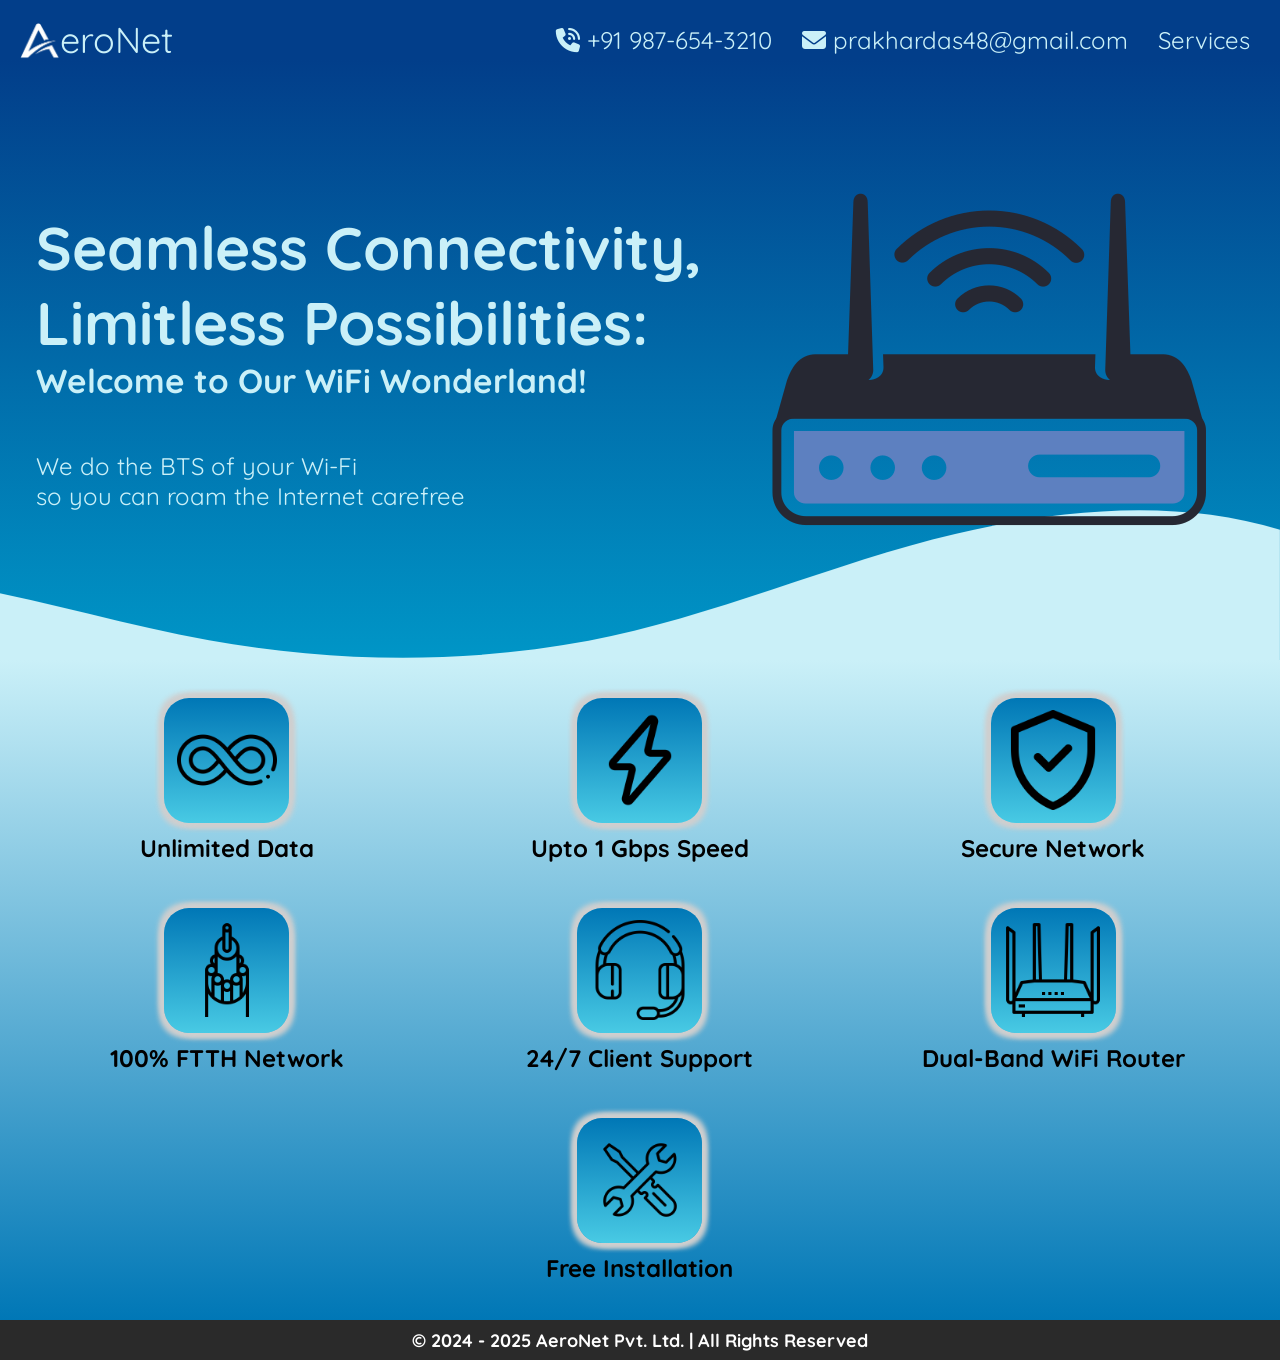
<file: Landing Page/index.html>
<!DOCTYPE html>
<html lang="en">
<head>
	<meta charset="UTF-8">
	<meta name="viewport" content="width=device-width, initial-scale=1.0">
	<title>AeroNet</title>
	<link rel="stylesheet" href="./styles.css">
	<link rel="shortcut icon" href="./images/favicon.png" type="image/x-icon">
	<!-- Fonts -->
	<link rel="preconnect" href="https://fonts.googleapis.com">
	<link rel="preconnect" href="https://fonts.gstatic.com" crossorigin>
	<link href="https://fonts.googleapis.com/css2?family=Quicksand:wght@500&display=swap" rel="stylesheet">
	<!-- Icons -->
	<link rel="stylesheet" href="https://cdnjs.cloudflare.com/ajax/libs/font-awesome/6.5.1/css/all.min.css" integrity="sha512-DTOQO9RWCH3ppGqcWaEA1BIZOC6xxalwEsw9c2QQeAIftl+Vegovlnee1c9QX4TctnWMn13TZye+giMm8e2LwA==" crossorigin="anonymous" referrerpolicy="no-referrer" />
</head>
<body>
		<header class="navbar">
			<a href="" class="logo-text"><img src="./images/logo.png" alt="Logo" class="logo">eroNet</a>
			<ul>
				<li><a href="tel:+919860826144"><i class="fa-solid fa-phone-volume"></i> +91 987-654-3210</a></li>
				<li><a href="mailto:prakhardas48@gmail.com"><i class="fa-solid fa-envelope"></i>  prakhardas48@gmail.com</a></li>
				<li><a href="#service">Services</a></li>
			</ul>
		</header>
		<section class="home">
			<div>
				<h1>Seamless Connectivity, <br> Limitless Possibilities:</h1>
				<h5>Welcome to Our WiFi Wonderland!</h5><br>
				<p class="info">
					We do the BTS of your Wi-Fi <br>so you can roam the Internet carefree
				</p>
			</div>
			
			<img src="./images/router.png" alt="router" class="router">
			<div class="wave1">
				<svg data-name="Layer 1" xmlns="http://www.w3.org/2000/svg" viewBox="0 0 1200 120" preserveAspectRatio="none">
					<path d="M321.39,56.44c58-10.79,114.16-30.13,172-41.86,82.39-16.72,168.19-17.73,250.45-.39C823.78,31,906.67,72,985.66,92.83c70.05,18.48,146.53,26.09,214.34,3V0H0V27.35A600.21,600.21,0,0,0,321.39,56.44Z" class="shape-fill"></path>
				</svg>
			</div>
		</section>
		<section class="services" id="service">
			<div class="block-container">
				<div class="block">
					<div class="image-container">
						<img src="./images/services/infinite.png" alt="unlimited-internet">
					</div>
					<div class="text-container">
						Unlimited Data
					</div>
				</div>

				<div class="block">
					<div class="image-container">
						<img src="./images/services/flash.png" alt="fast">
					</div>
					<div class="text-container">
						Upto 1 Gbps Speed
					</div>
				</div>

				<div class="block">
					<div class="image-container">
						<img src="./images/services/secure.png" alt="secure">
					</div>
					<div class="text-container">
						Secure Network
					</div>
				</div>
			</div>

			<div class="block-container">
				<div class="block">
					<div class="image-container">
						<img src="./images/services/optical-fiber.png" alt="optical-fibre">
					</div>
					<div class="text-container">
						100% FTTH Network
					</div>
				</div>

				<div class="block">
					<div class="image-container">
						<img src="./images/services/headphone.png" alt="call-support">
					</div>
					<div class="text-container">
						24/7 Client Support
					</div>
				</div>

				<div class="block">
					<div class="image-container">
						<img src="./images/services/router.png" alt="dual-band">
					</div>
					<div class="text-container">
						Dual-Band WiFi Router
					</div>
				</div>

			</div>
			<div class="block-container">
				<div class="block">
					<div class="image-container">
						<img src="./images/services/free.png" alt="free-services">
					</div>
					<div class="text-container">
						Free Installation
					</div>
				</div>
			</div>

		</section>

		<footer>
			&#169; 2024 - 2025 AeroNet Pvt. Ltd. | All Rights Reserved
		</footer>
</body>
</html>
</file>
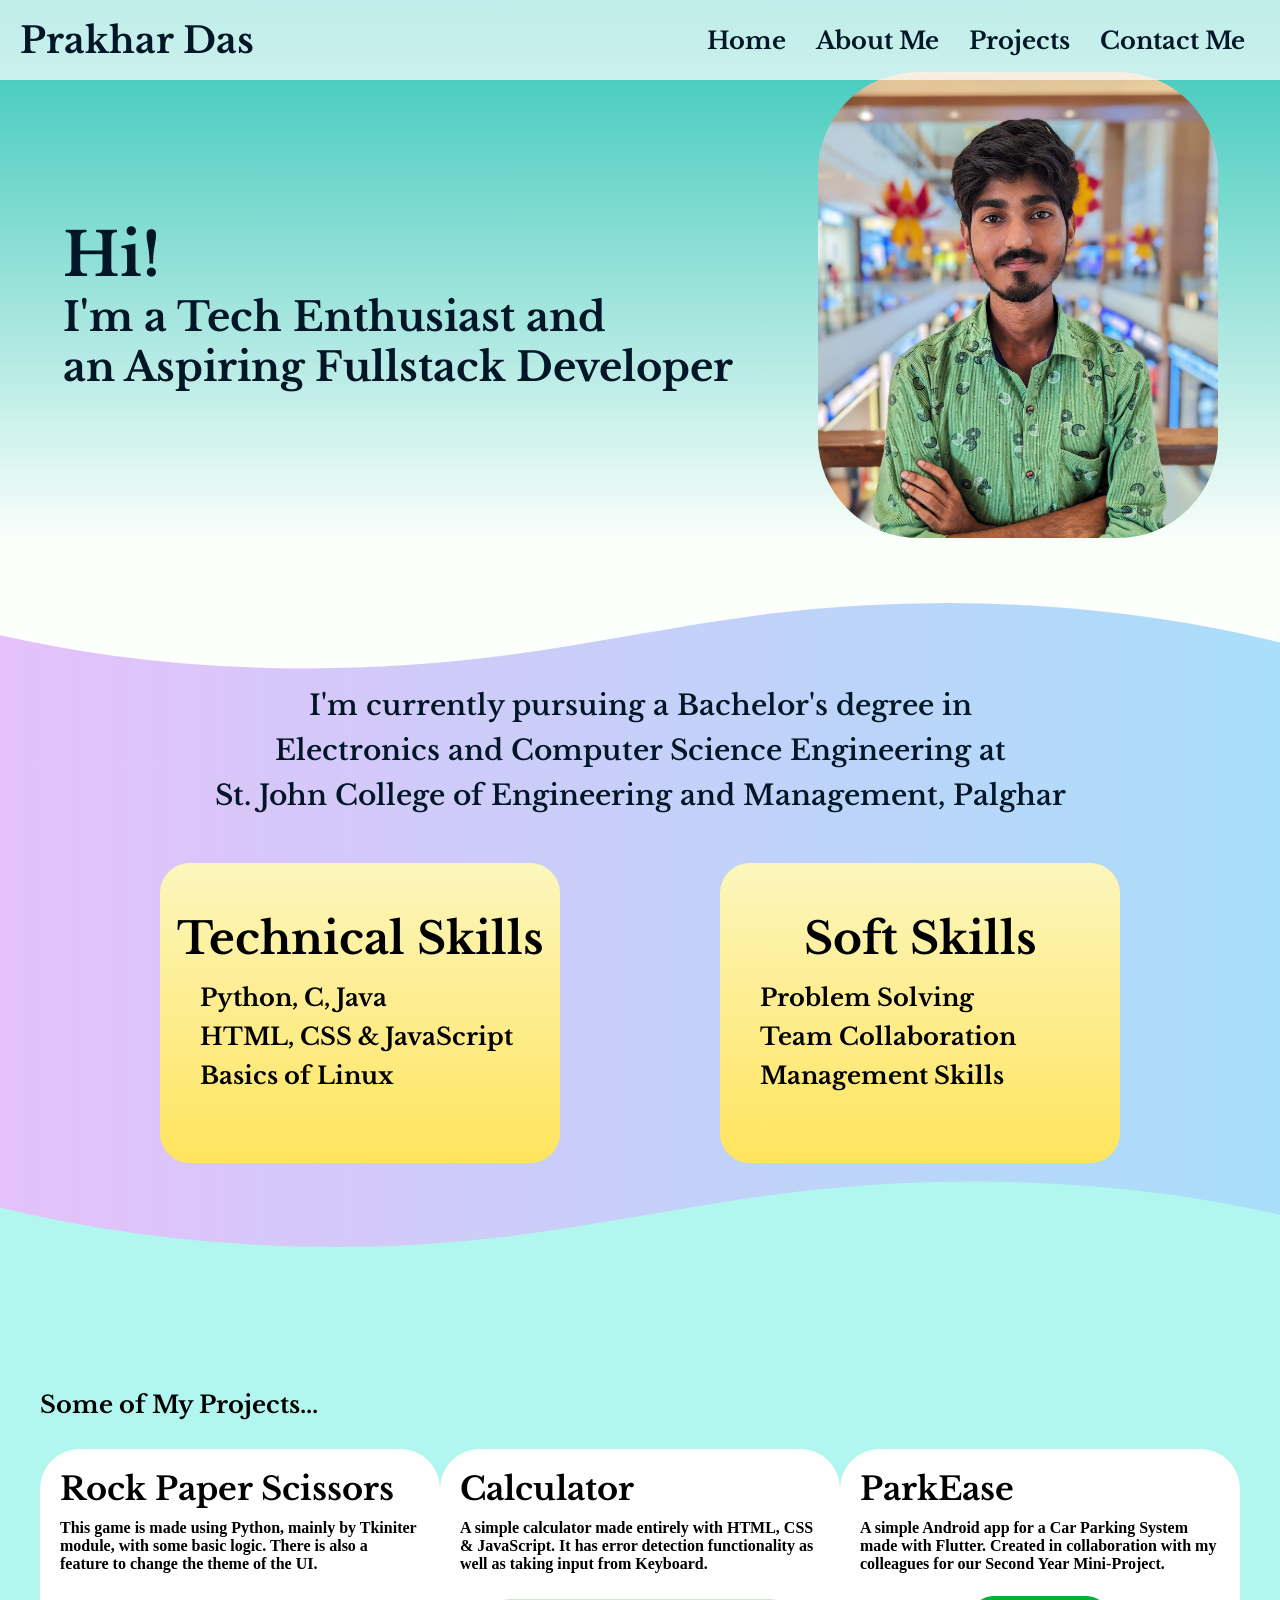
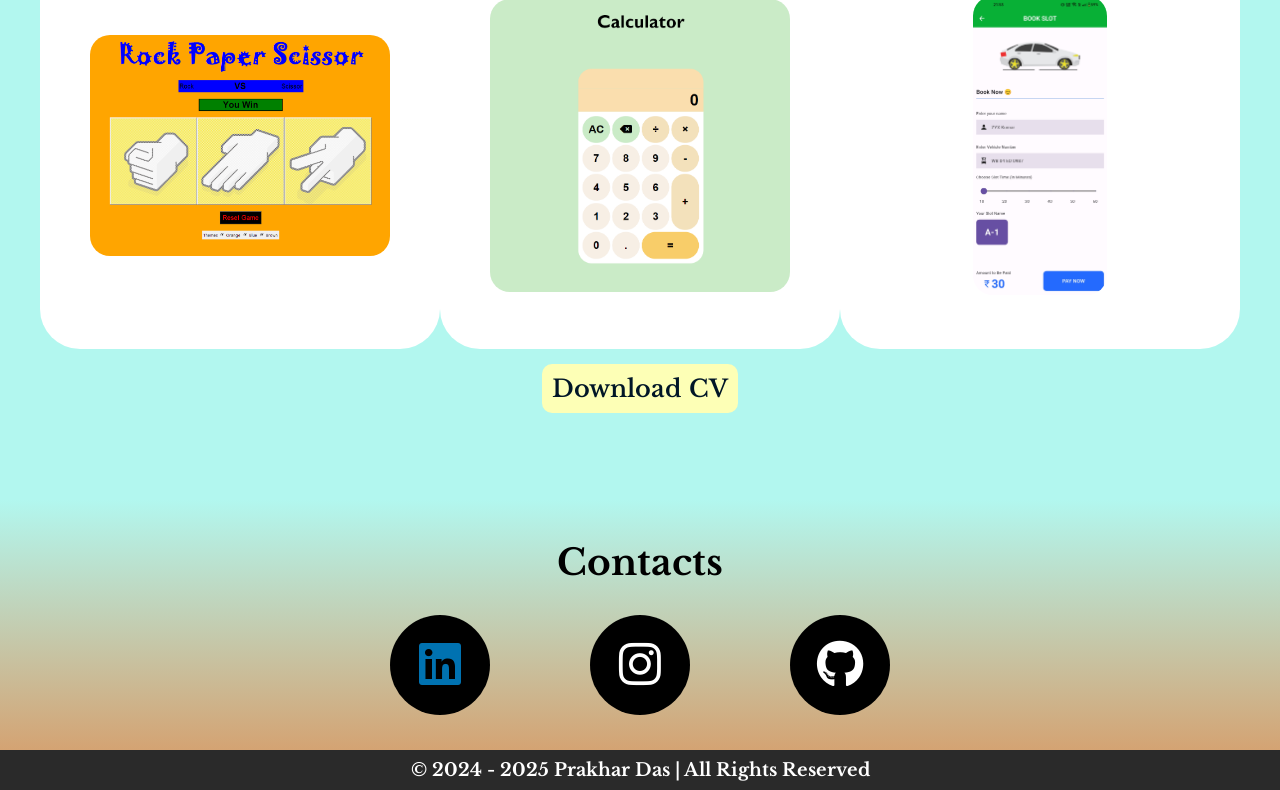
<file: Portfolio/index.html>
<!DOCTYPE html>
<html lang="en">
<head>
	<meta charset="UTF-8">
	<meta name="viewport" content="width=device-width, initial-scale=1.0">
	<link rel="stylesheet" href="styles.css">
	<title>It's Me</title>
	<link rel="shortcut icon" href="./images/favicon.png" type="image/x-icon">
	<!-- icons -->
	<link rel="stylesheet" href="https://cdnjs.cloudflare.com/ajax/libs/font-awesome/6.5.1/css/all.min.css" integrity="sha512-DTOQO9RWCH3ppGqcWaEA1BIZOC6xxalwEsw9c2QQeAIftl+Vegovlnee1c9QX4TctnWMn13TZye+giMm8e2LwA==" crossorigin="anonymous" referrerpolicy="no-referrer" />
</head>
<body>
	<header class="navbar">
		<a href="" class="logo-text">Prakhar Das</a>
		<ul>
			<li><a href="#home">Home</a></li>
			<li><a href="#aboutMe">About Me</a></li>
			<li><a href="#projects">Projects</a></li>
			<li><a href="#contacts">Contact Me</a></li>
		</ul>
	</header>
	<section class="home" id="home">
		<div>
			<h1>Hi!</h1>
			<p class="info">
				I'm a Tech Enthusiast and <br>an Aspiring Fullstack Developer
			</p>
		</div>
		<img src="./images/portrait.jpeg" alt="portrait">
	</section>

	<section class="aboutMe" id="aboutMe">
		<div class="wave-1">
			<svg data-name="Layer 1" xmlns="http://www.w3.org/2000/svg" viewBox="0 0 1200 120" preserveAspectRatio="none">
				<path d="M985.66,92.83C906.67,72,823.78,31,743.84,14.19c-82.26-17.34-168.06-16.33-250.45.39-57.84,11.73-114,31.07-172,41.86A600.21,600.21,0,0,1,0,27.35V120H1200V95.8C1132.19,118.92,1055.71,111.31,985.66,92.83Z" class="shape-fill"></path>
			</svg>
		</div>
		<div class="bio">
			<p>I'm currently pursuing a Bachelor's degree in </p>
			<p>Electronics and Computer Science Engineering at </p>
			<p>St. John College of Engineering and Management, Palghar</p>
		</div>

		<div class="skills">
			<div class="technical-skills">
				<h2>Technical Skills</h2>
				<ul class="technical">
					<li>Python, C, Java</li>
					<li>HTML, CSS & JavaScript</li>
					<li>Basics of Linux</li>
				</ul>
			</div>

			<div class="soft-skills">
				<h2>Soft Skills</h2>
				<ul class="soft">
					<li>Problem Solving</li>
					<li>Team Collaboration</li>
					<li>Management Skills</li>
				</ul>
			</div>
		</div>
		<div class="wave-2">
			<svg data-name="Layer 1" xmlns="http://www.w3.org/2000/svg" viewBox="0 0 1200 120" preserveAspectRatio="none">
				<path d="M985.66,92.83C906.67,72,823.78,31,743.84,14.19c-82.26-17.34-168.06-16.33-250.45.39-57.84,11.73-114,31.07-172,41.86A600.21,600.21,0,0,1,0,27.35V120H1200V95.8C1132.19,118.92,1055.71,111.31,985.66,92.83Z" class="shape-fill"></path>
			</svg>
		</div>
		
	</section>
	
	<section id="projects" class="projects">
		<h2>Some of My Projects...</h2>
		<div class="projects-container">
			<div class="prod">
				<h3>Rock Paper Scissors</h3>
				<p>This game is made using Python, mainly by Tkiniter module, with some basic logic. There is also a feature to change the theme of the UI.</p>
				<div class="image-box">
					<img src="./images/rockpaper.png" alt="image">
				</div>
			</div>

			<div class="prod">
				<h3>Calculator</h3>
				<p>A simple calculator made entirely with HTML, CSS & JavaScript. It has error detection functionality as well as taking input from Keyboard.</p>
				<div class="image-box">
					<img src="./images/calculator.png" alt="">
				</div>
			</div>

			<div class="prod">
				<h3>ParkEase</h3>
				<p>A simple Android app for a Car Parking System made with Flutter. Created in collaboration with my colleagues for our Second Year Mini-Project.</p>
				<div class="image-box">
					<img src="./images/parkease.jpg" alt="">
				</div>
			</div>
		</div>
		<div class="resume">
			<div class="download-button"><a href="./cv.pdf" download="CV - Prathamesh Yandolli">Download CV</a></div>
		</div>
	</section>
	
	<section id="contacts" class="contacts">
		<h1>Contacts</h1>
		<div class="link-container">
			<a href="https://www.linkedin.com/in/prakhardas48/" target="_blank">
				<div class="icon linked"><i class="fa-brands fa-linkedin fa-2xl"></i></div>
			</a><a href="https://www.instagram.com/prakhar__das48/" target="_blank">
				<div class="icon insta"><i class="fa-brands fa-instagram fa-2xl"></i></div>
			</a><a href="https://github.com/PrakharDas" target="_blank">
				<div class="icon git"><i class="fa-brands fa-github fa-2xl"></i></div>
			</a>
		</div>
	</section>

	<footer>
		&#169; 2024 - 2025 Prakhar Das | All Rights Reserved
	</footer>
</body>
</html>
</file>
<file: Landing Page/styles.css>
html {
	scroll-behavior: smooth;
}

* {
	box-sizing: border-box;
	margin: 0;
	padding: 0;
}

body {
	width: 100%;
	margin: 0;
	padding: 0;
	font-size: 40px;
	font-family: 'Quicksand', sans-serif;
}

section {
	position: relative;
}

/* Navbar */
.navbar {
	width: 100%;
	height: 60px;
	display: flex;
	justify-content: space-between;
	align-items: center;
	background-color: #023E8A;
	font-size: 24px;
	padding-top: 20px;
}

.navbar ul {
	position: relative;
	display: flex;
	justify-content: space-around;
	right: 15px;
}
.navbar ul li {
	list-style: none;
	padding: 15px;
}

.navbar a {
	text-decoration: none;
	color: #CAF0F8;	
	transition: color 0.3s ease-in-out; 
}

.logo {
	position:relative;
	top: 5px;
	left: 20px;
	width: 40px;
	margin-right: 20px;
}

.logo-text {
	font-size: 36px;
}

a:hover {
	color: #66ff8a;
}

/* First section */
.home {
	height: 600px;
	padding: 20px;
	display: flex;
	font-size: 40px;
	justify-content: space-around;
	align-items: center;
	color: #CAF0F8;	
	background: linear-gradient(#023E8A, #0096C7);
}

.router {
	min-width: 200px;
	max-width: 512px;
	position: relative;
	z-index: 1;
}

.info {
	font-size: 24px;
}

.wave1 {
	position: absolute;
    bottom: 0;
    left: 0;
    width: 100%;
    overflow: hidden;
    line-height: 0;
    transform: rotate(180deg);
}

.wave1 svg {
	position: relative;
    display: block;
    width: calc(142% + 1.3px);
    height: 163px;
    transform: rotateY(180deg);
}

.wave1 .shape-fill {
	fill: #CAF0F8;
}

/* Second Section */
.services {
	height: 660px;
	padding: 20px;
	background: linear-gradient(#CAF0F8, #0077B6);
}

.block-container {
	height: 200px;
	display: flex;
	justify-content: space-around;
	align-items: stretch;
	margin-bottom: 10px;
}

.block {
	display: flex;
	flex-direction: column;
	justify-content: center;
	align-items: center;
	width: 33.33333%;
}

.image-container {
	width: 125px;
	height: 125px;
	display: flex;
	flex-direction: column;
	justify-content: center;
	align-items: center;
	background: linear-gradient(#0077B6,#48CAE4);
	box-shadow: 5px 5px 5px #cfcfcf,
				5px -5px 5px #cfcfcf,
				-5px -5px 5px #cfcfcf,
				-5px 5px 5px #cfcfcf;
	border-radius: 25px;
}

.image-container img {
	width: 80%; 
	height: 80%; 
	object-fit: cover; 
}

.text-container {
	margin-top: 10px;
	display: flex;
	justify-content: center;
	align-items: center;
	height: 30px;
	width: 300px;
	font-size: 24px;
	font-weight: 700;
	overflow: hidden;
}



/* Footer */
footer {
	height: 40px;
	display: flex;
	justify-content: center;
	align-items: center;
	font-size: 18px;
	font-weight: 800;
	color: #fff;
	background-color: #2a2a2a;
}
</file>
<file: Portfolio/styles.css>
@import url('https://fonts.googleapis.com/css2?family=Libre+Baskerville&display=swap');
html {
	scroll-behavior: smooth;
}

* {
	box-sizing: border-box;
	margin: 0;
	padding: 0;
}

body {
	width: 100%;
    margin: 0;
    padding: 0;
	font-family: 'Libre Baskerville', serif;
}

section {
	position: relative;
}

/* Navbar */
.navbar {
	position: fixed;
	z-index: 1;
	top: 0;
	width: 100%;
	height: 80px;
	display: flex;
	justify-content: space-between;
	align-items: center;
	background-color: rgba(255,255,255, 0.7);
	font-size: 24px;
	padding: 20px;
}

.navbar ul {
	display: flex;
	justify-content: space-around;
}
.navbar ul li {
	list-style: none;
	padding: 15px;
}

.navbar a {
	font-weight: 700;
	text-decoration: none;
	color: #011627;	
	transition: color 0.3s ease-in-out; 
}

.logo-text {
	font-size: 36px;
}

a:hover {
	color: #ff9c31;
}

.home {
	height: 550px;
	padding: 20px;
	padding-top: 80px;
	display: flex;
	font-size: 40px;
	font-weight: 800;
	justify-content: space-around;
	align-items: center;
	color: #011627;	
	background: linear-gradient(#2EC4B6, #FDFFFC);
}

.home img {
	min-width: 150px;
	max-width: 400px;
	border-radius: 100px;
}

/* About Me */
.aboutMe {
	height: 750px;
	display: flex;
	justify-content: center;
	align-items: center;
	flex-direction: column;
	font-size: 24px;
	background: linear-gradient(0.25turn,#E4C1F9, #a9def9);
}

.aboutMe p{
	margin-bottom: 10px;
}

.wave-1 {
	position: absolute;
	top: -1px;
	left: 0;
	width: 100%;
	overflow: hidden;
	line-height: 0;
	transform: rotate(180deg);
}

.wave-1 svg {
	position: relative;
	display: block;
	width: calc(147% + 1.3px);
	height: 121px;
}

.wave-1 .shape-fill {
	fill: #FDFFFC;
}

.bio {
	display: flex;
	justify-content: center;
	align-items: center;
	flex-direction: column;
	font-size: 28px;
	color: #011627;
	font-weight: 600;
}

.skills {
	width: 100%;
	margin-top: 40px;
	display: flex;
	justify-content: space-evenly;
	align-items: center;
}

.skills li {
	margin-bottom: 10px;
	font-weight: 700;
	font-size: 24px;
}

.skills ul {
	list-style-type: none;
}

.skills h2 {
	font-size: 44px;

}

.technical-skills {
	width: 400px;
	height: 300px;
	position: relative;
	background: linear-gradient(#FCF6BD, #ffe45e);
	border-radius: 30px;
}

.soft-skills {
	width: 400px;
	height: 300px;
	position: relative;
	background: linear-gradient(#FCF6BD, #ffe45e);
	border-radius: 30px;
}

.technical-skills h2{
	width: max-content;
	position: absolute;
	top: 25%;
	left: 50%;
	transform: translate(-50%, -50%);

}

.soft-skills h2{
	width: max-content;
	position: absolute;
	top: 25%;
	left: 50%;
	transform: translate(-50%, -50%);
}

.technical-skills ul {
	width: max-content;
	position: relative;
	top: 40%;
	left: 10%;
}

.soft-skills ul {
	width: max-content;
	position: relative;
	top: 40%;
	left: 10%;
}

.wave-2 {
	position: absolute;
	bottom: -1px;
	left: 0;
	width: 100%;
	overflow: hidden;
	line-height: 0;
}

.wave-2 svg {
	position: relative;
	display: block;
	width: calc(147% + 1.3px);
	height: 121px;
}

.wave-2 .shape-fill {
	fill: #b2f7ef;
}

/* Projects Section */
.projects {
	width: 100%;
	height: 800px;
	padding: 40px;
	padding-top: 90px;
	background-color: #b2f7ef;
}

.projects-container {
	margin-top: 30px;
	display: flex;
	justify-content: space-evenly;
	align-items: center;
}

.prod {
	height: 500px;
	width: 400px;
	padding: 20px;
	border-radius: 40px;
	background-color: #fff;
	margin-bottom: 15px;
}

.prod h3 {
	font-size: 32px;	
}

.prod p {
	font-family:Georgia, 'Times New Roman', Times, serif;
	margin-top: 10px;
	font-weight: 600;
}

.projects-container :nth-child(1) img {
	max-width: 300px;
	border-radius: 20px;
}
.projects-container :nth-child(2) img {
	max-width: 300px;
	border-radius: 20px;
}
.projects-container :nth-child(3) img {
	max-height: 300px;
	max-width: 300px;
	border-radius: 20px;
}

.image-box{
	height: 325px;
	width: 100%;
	padding-top: 20px;
	display: flex;
	justify-content: center;
	align-items: center;
}

.resume {
	display: flex;
	justify-content: center;
	align-items: center;
	width: 100%;
	font-size: 24px;
}

.resume a {
	text-decoration: none;
	color: #011627;
	font-weight: 600;
}

.download-button {
	background-color: #fdffb6;
	border-radius: 10px;
	padding: 10px;
}


/* Contacts Section */

.contacts {
	width: 100%;
	height: 250px;
	padding: 40px;
	background: linear-gradient(#b2f7ef, #d4a373);
	display: flex;
	justify-content: start;
	align-items: center;
	flex-direction: column;
}
.contacts h1 {
	font-size: 36px;
	margin-bottom: 30px;
}

.link-container {
	width: 700px;
	display: flex;
	justify-content: space-evenly;
	align-items: center;
}

.icon {
	width: 100px;
	height: 100px;
	display: flex;
	font-size: 24px;
	justify-content: center;
	align-items: center;
	border-radius: 50px;
	background-color: #000;
}

.link-container a {
	text-decoration: none;
}

.linked {
	color: #0072b1;
}
.twit {
	color: #36D8FF;
}
.git {
	color: #fff;
}
.insta i{
	color: #fff;
}




/* Footer */
footer {
	height: 40px;
	display: flex;
	justify-content: center;
	align-items: center;
	font-size: 18px;
	font-weight: 800;
	color: #fff;
	background-color: #2a2a2a;
}
</file>
